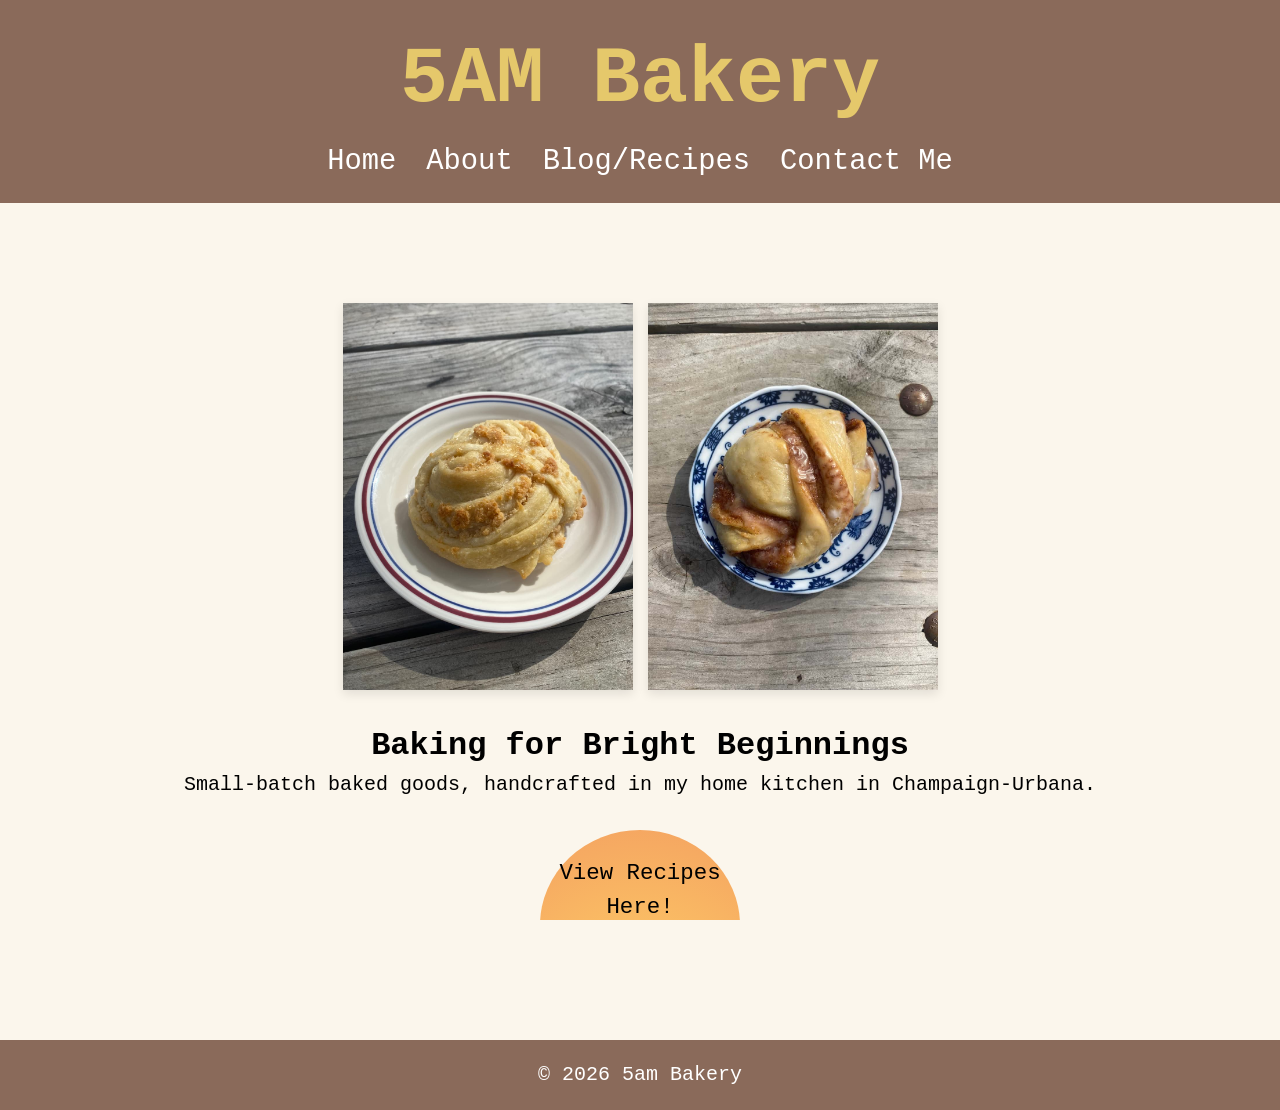
<file: index.html>
<!DOCTYPE html>
<html lang="en">
<head>
    <meta charset="UTF-8">
    <title>5am Bakery</title>
    <link rel="stylesheet" href="style.css">
    <meta name="viewport" content="width=device-width, initial-scale=1.0">
</head>
<body>

<header class="site-header">
  <div class="header-inner">
    
    <a href="index.html" class="logo">
      <h1>5AM Bakery</h1>
    </a>

    <nav class="nav">
      <a href="index.html">Home</a>
      <a href="about.html">About</a>
      <a href="blog.html">Blog/Recipes</a>
      <a href="contact-me.html">Contact Me</a>
    </nav>

  </div>
</header>

<section class="hero-front">

    <div class="image-row">
    <img src="images/cheese_milk.jpg" alt="Image 1">
    <img src="images/cinnamon_milk.jpg" alt="Image 2">
    </div>
    <!-- <h2>Small-batch baked goods, made from scratch and imagination.</h2> -->
    <!-- <h2>Goods baked at the crack of daydreams.</h2> -->
    <h2>Baking for Bright Beginnings</h2>
    <p>Small-batch baked goods, handcrafted in my home kitchen in Champaign-Urbana.</p>

    <div class="sun-wrapper">
    <div class="sun-container">
        <a href="blog.html" class="sun-text">
            View Recipes<br>Here!
        </a>
        <div class="sun"></div>
    </div>
    </div>

</section>

<footer>
    <p>© 2026 5am Bakery</p>
</footer>

<!-- image rotation -->
<script>
    var imageList = [
        { src: 'images/cheese_milk.jpg',    alt: 'Cheese milk' },
        { src: 'images/cinnamon_milk.jpg',  alt: 'Cinnamon milk' },
    ];
    var currentIndex = 0;
    var imgEls = document.querySelectorAll('.image-row img');

    setInterval(function() {
        imgEls.forEach(function(img) { img.style.opacity = '0'; });
        setTimeout(function() {
            currentIndex = (currentIndex + 1) % imageList.length;
            imgEls[0].src = imageList[currentIndex].src;
            imgEls[0].alt = imageList[currentIndex].alt;
            var next = (currentIndex + 1) % imageList.length;
            imgEls[1].src = imageList[next].src;
            imgEls[1].alt = imageList[next].alt;
            imgEls.forEach(function(img) { img.style.opacity = '1'; });
        }, 800);
    }, 3500);
</script>

<!-- sun button animation -->
<script>
    var sun = document.querySelector('.sun');
    var text = document.querySelector('.sun-text');

    text.addEventListener('click', function(event) {
        event.preventDefault();
        sun.classList.add('glow');
        setTimeout(function() {
        window.location.href = text.href;
        }, 300);
    });
</script>

</body>
</html>
</file>
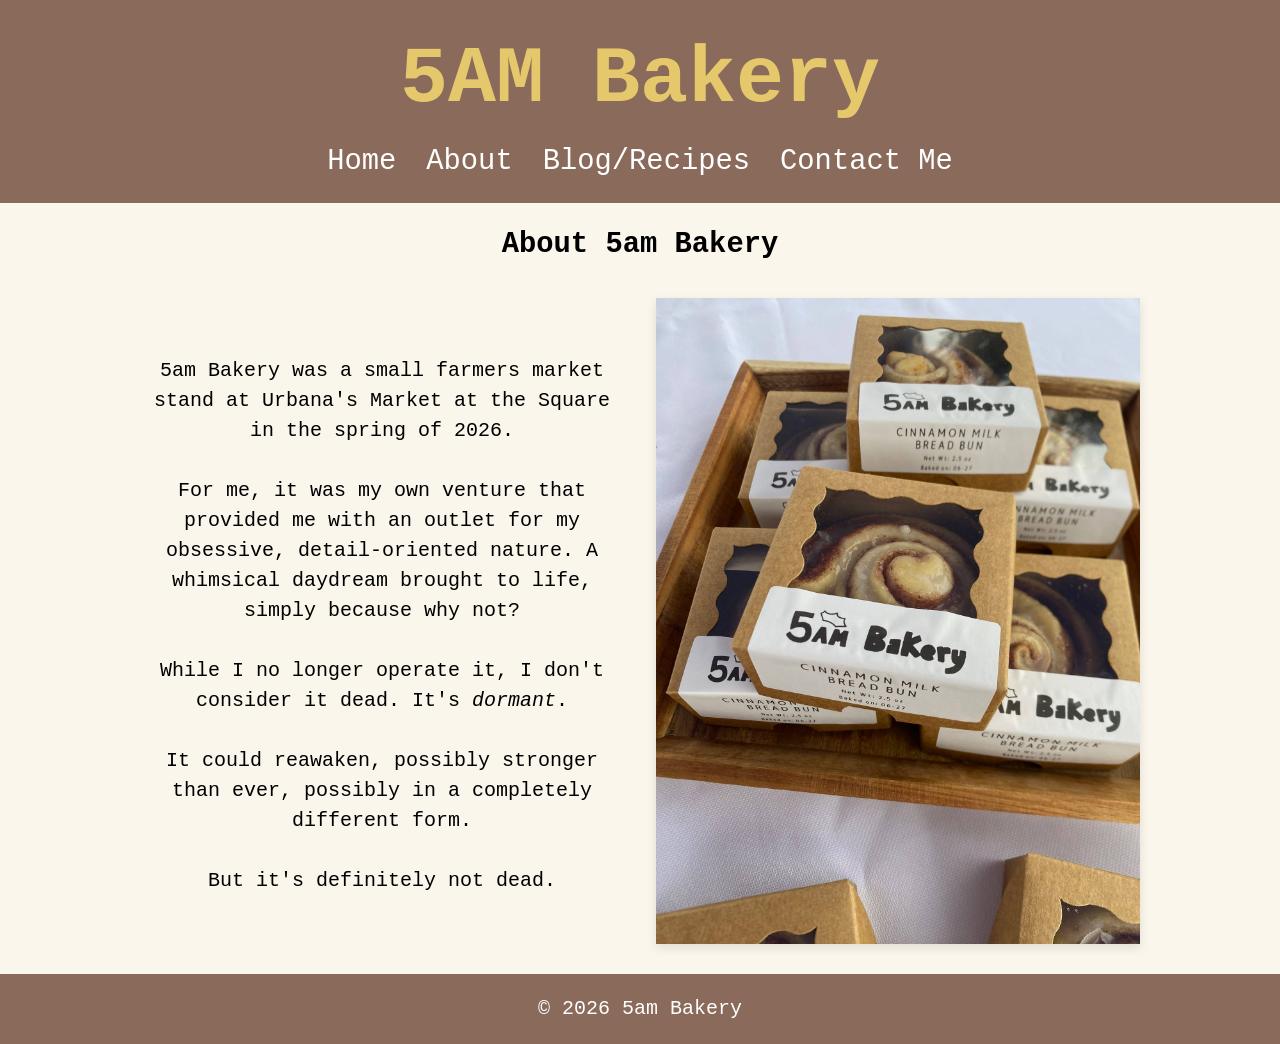
<file: about.html>
<!DOCTYPE html>
<html lang="en">
<head>
    <meta charset="UTF-8">
    <title>5am Bakery - About</title>
    <link rel="stylesheet" href="style.css">
    <meta name="viewport" content="width=device-width, initial-scale=1.0">
</head>
<body>

<header class="site-header">
  <div class="header-inner">

    <a href="index.html" class="logo">
      <h1>5AM Bakery</h1>
    </a>

    <nav class="nav">
      <a href="index.html">Home</a>
      <a href="about.html">About</a>
      <a href="blog.html">Blog/Recipes</a>
      <a href="contact-me.html">Contact Me</a>
    </nav>

  </div>
</header>

<section class="hero-2">

    <h2 class="centered">About 5am Bakery</h2>

    <div class="about-layout">

    <div class="about-box">
    <p class="centered">
    5am Bakery was a small farmers market stand at Urbana's Market at the Square in the spring of 2026. <br> <br>

    For me, it was my own venture that provided me with an outlet for my obsessive, detail-oriented nature.
    A whimsical daydream brought to life, simply because why not? <br> <br>

    While I no longer operate it, I don't consider it dead. It's <em>dormant</em>. <br> <br>

    It could reawaken, possibly stronger than ever, possibly in a completely different form. <br> <br>

    But it's definitely not dead.
    </p>
    </div>

    <div class="about-image">
    <img src="images_about/cin_at_market.jpeg" alt="5am Bakery at the farmers market">
    </div>

    </div>

</section>

<footer>
    <p>© 2026 5am Bakery</p>
</footer>

</body>
</html>
</file>
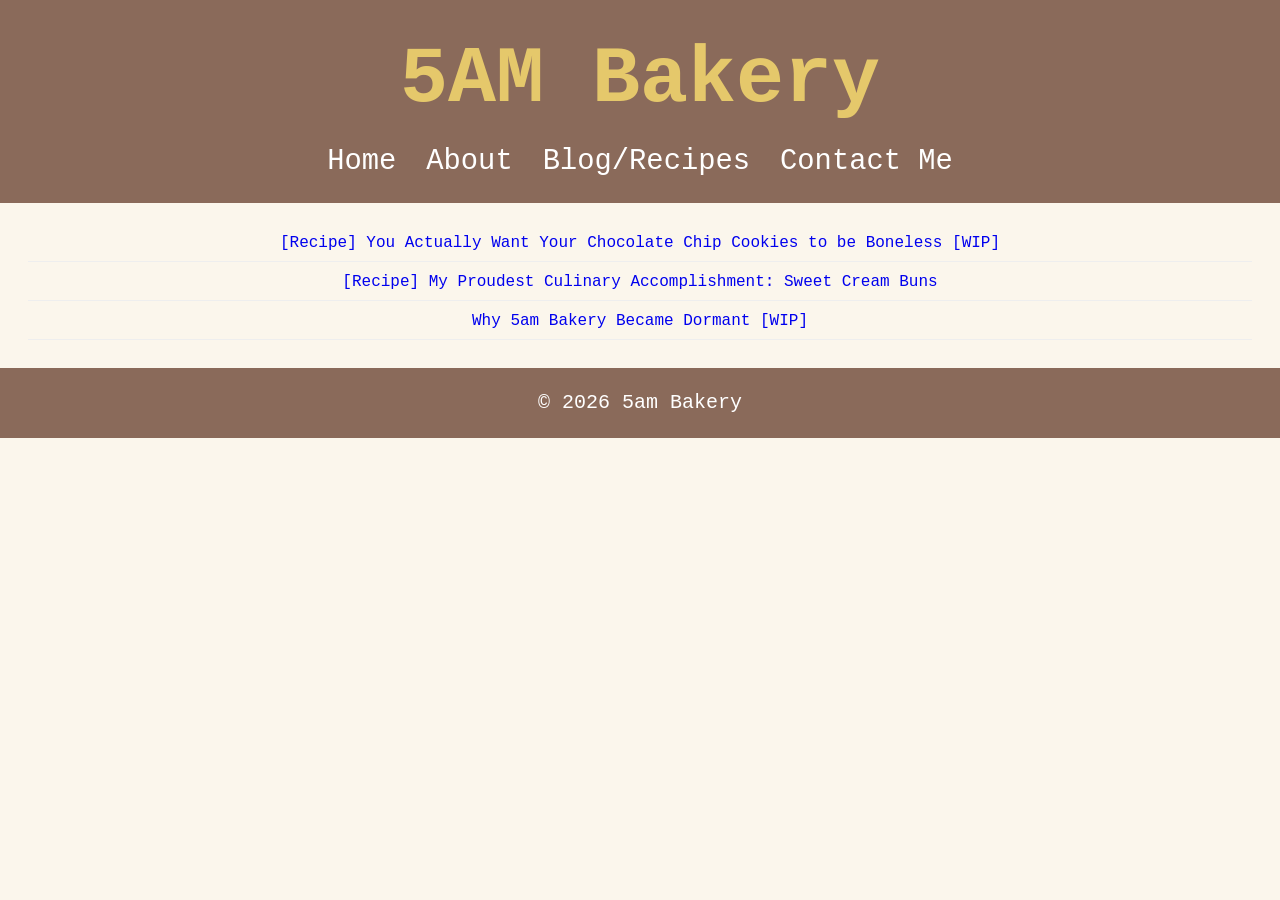
<file: blog.html>
<!DOCTYPE html>
<html lang="en">
<head>
    <meta charset="UTF-8">
    <title>5am Bakery - Recipes</title>
    <link rel="stylesheet" href="style.css">
    <meta name="viewport" content="width=device-width, initial-scale=1.0">
</head>
<body id="top">

<header class="site-header">
  <div class="header-inner">

    <a href="index.html" class="logo">
      <h1>5AM Bakery</h1>
    </a>

    <nav class="nav">
      <a href="index.html">Home</a>
      <a href="about.html">About</a>
      <a href="blog.html">Blog/Recipes</a>
      <a href="contact-me.html">Contact Me</a>
    </nav>

  </div>
</header>

<section class="hero-2">

<!-- <h2 class="centered">Recipes</h2> -->

<ul class="centered">
  <li><a href="boneless-chocolate-chip-cookies.html">[Recipe] You Actually Want Your Chocolate Chip Cookies to be Boneless [WIP]</a></li>
  <li><a href="proudest-culinary-accomplishment.html">[Recipe] My Proudest Culinary Accomplishment: Sweet Cream Buns</a></li>
  <li><a href="why-dormant.html">Why 5am Bakery Became Dormant [WIP]</a></li>
</ul>

</section>

<footer>
    <p>© 2026 5am Bakery</p>
</footer>

</body>
</html>
</file>
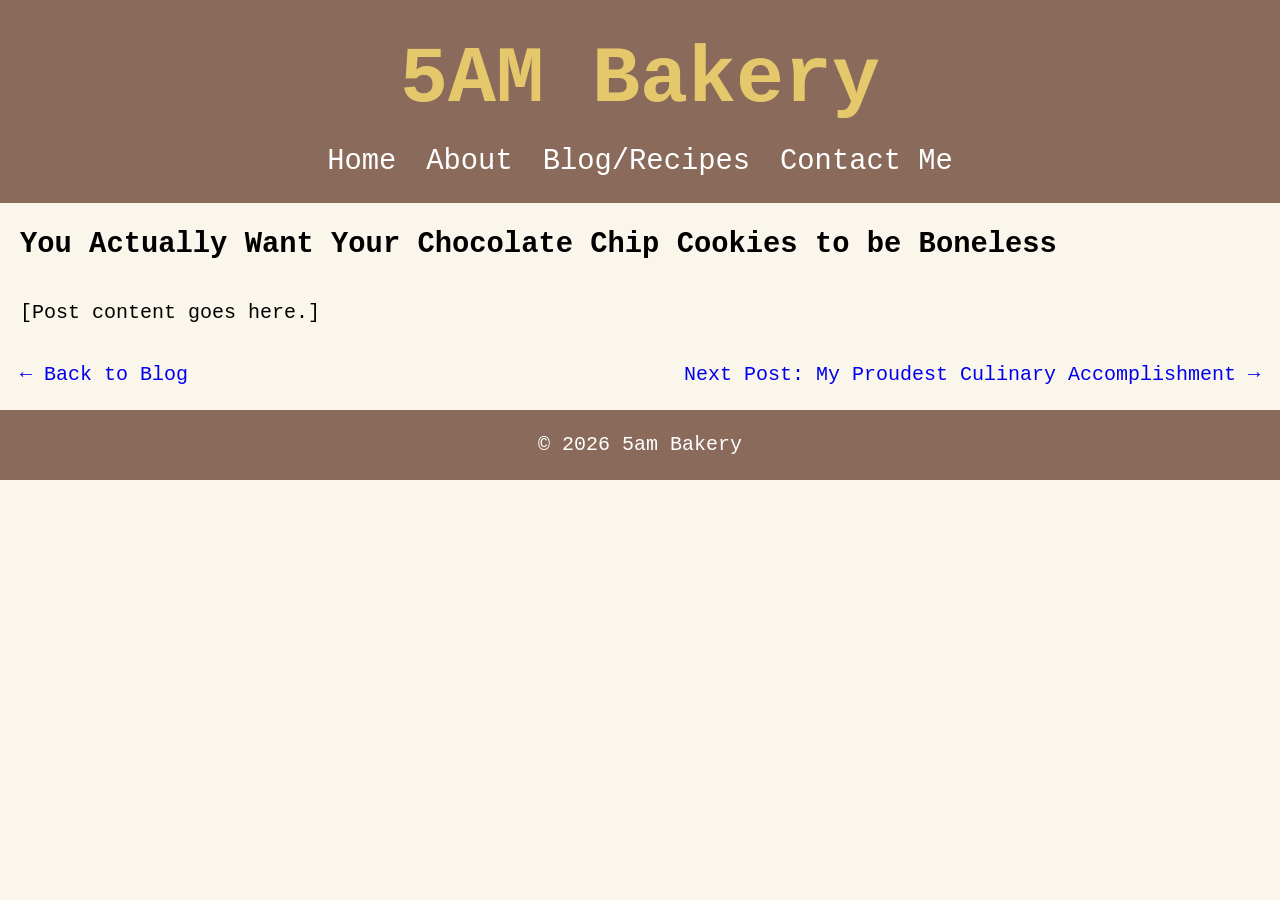
<file: boneless-chocolate-chip-cookies.html>
<!DOCTYPE html>
<html lang="en">
<head>
    <meta charset="UTF-8">
    <title>5am Bakery - Boneless Chocolate Chip Cookies</title>
    <link rel="stylesheet" href="style.css">
    <meta name="viewport" content="width=device-width, initial-scale=1.0">
</head>
<body id="top">

<header class="site-header">
  <div class="header-inner">

    <a href="index.html" class="logo">
      <h1>5AM Bakery</h1>
    </a>

    <nav class="nav">
      <a href="index.html">Home</a>
      <a href="about.html">About</a>
      <a href="blog.html">Blog/Recipes</a>
      <a href="contact-me.html">Contact Me</a>
    </nav>

  </div>
</header>

<section class="hero-2">

<h2>You Actually Want Your Chocolate Chip Cookies to be Boneless</h2>

<div class="post-box">
<p>
  [Post content goes here.]
</p>
</div>

<div class="post-nav">
  <a href="blog.html">&larr; Back to Blog</a>
  <a href="proudest-culinary-accomplishment.html">Next Post: My Proudest Culinary Accomplishment &rarr;</a>
</div>

</section>

<footer>
    <p>© 2026 5am Bakery</p>
</footer>

</body>
</html>
</file>
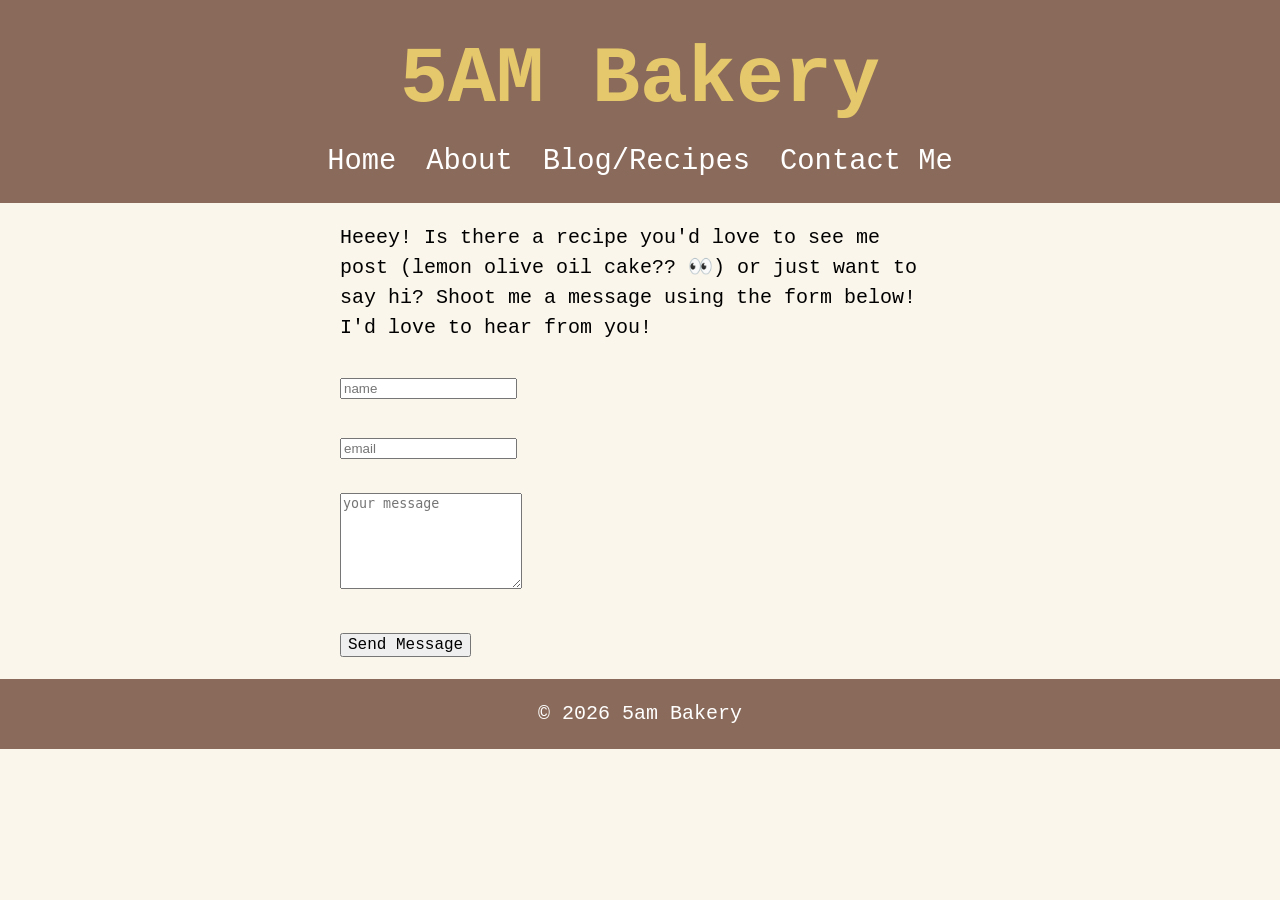
<file: contact-me.html>
<!DOCTYPE html>
<html lang="en">
<head>
    <meta charset="UTF-8">
    <title>5am Bakery - Contact Me</title>
    <link rel="stylesheet" href="style.css">
    <meta name="viewport" content="width=device-width, initial-scale=1.0">
</head>
<body>

<header class="site-header">
  <div class="header-inner">

    <a href="index.html" class="logo">
      <h1>5AM Bakery</h1>
    </a>

    <nav class="nav">
      <a href="index.html">Home</a>
      <a href="about.html">About</a>
      <a href="blog.html">Blog/Recipes</a>
      <a href="contact-me.html">Contact Me</a>
    </nav>

  </div>
</header>

<section class="hero-2">

<!-- <h2>Contact Me</h2> -->

<div class="contact-box">

<p>
  Heeey! Is there a recipe you'd love to see me post (lemon olive oil cake?? 👀) or just want to say hi?
  Shoot me a message using the form below! I'd love to hear from you!

  <!-- TODO: point to the GitHub-hosted blog once it's live -->
  <!-- <a href="#">blog (coming soon)</a>  -->
</p>

<br/>

<form action="https://formspree.io/f/mqpqqgjr" method="POST">

  <input type="text" name="name" placeholder="name" required><br><br>
  <input type="email" name="email" placeholder="email" required><br><br>
  <textarea name="message" placeholder="your message" rows="6" required></textarea><br><br>

  <button type="submit">Send Message</button>

</form>

</div>

</section>

<footer>
    <p>© 2026 5am Bakery</p>
</footer>

</body>
</html>
</file>
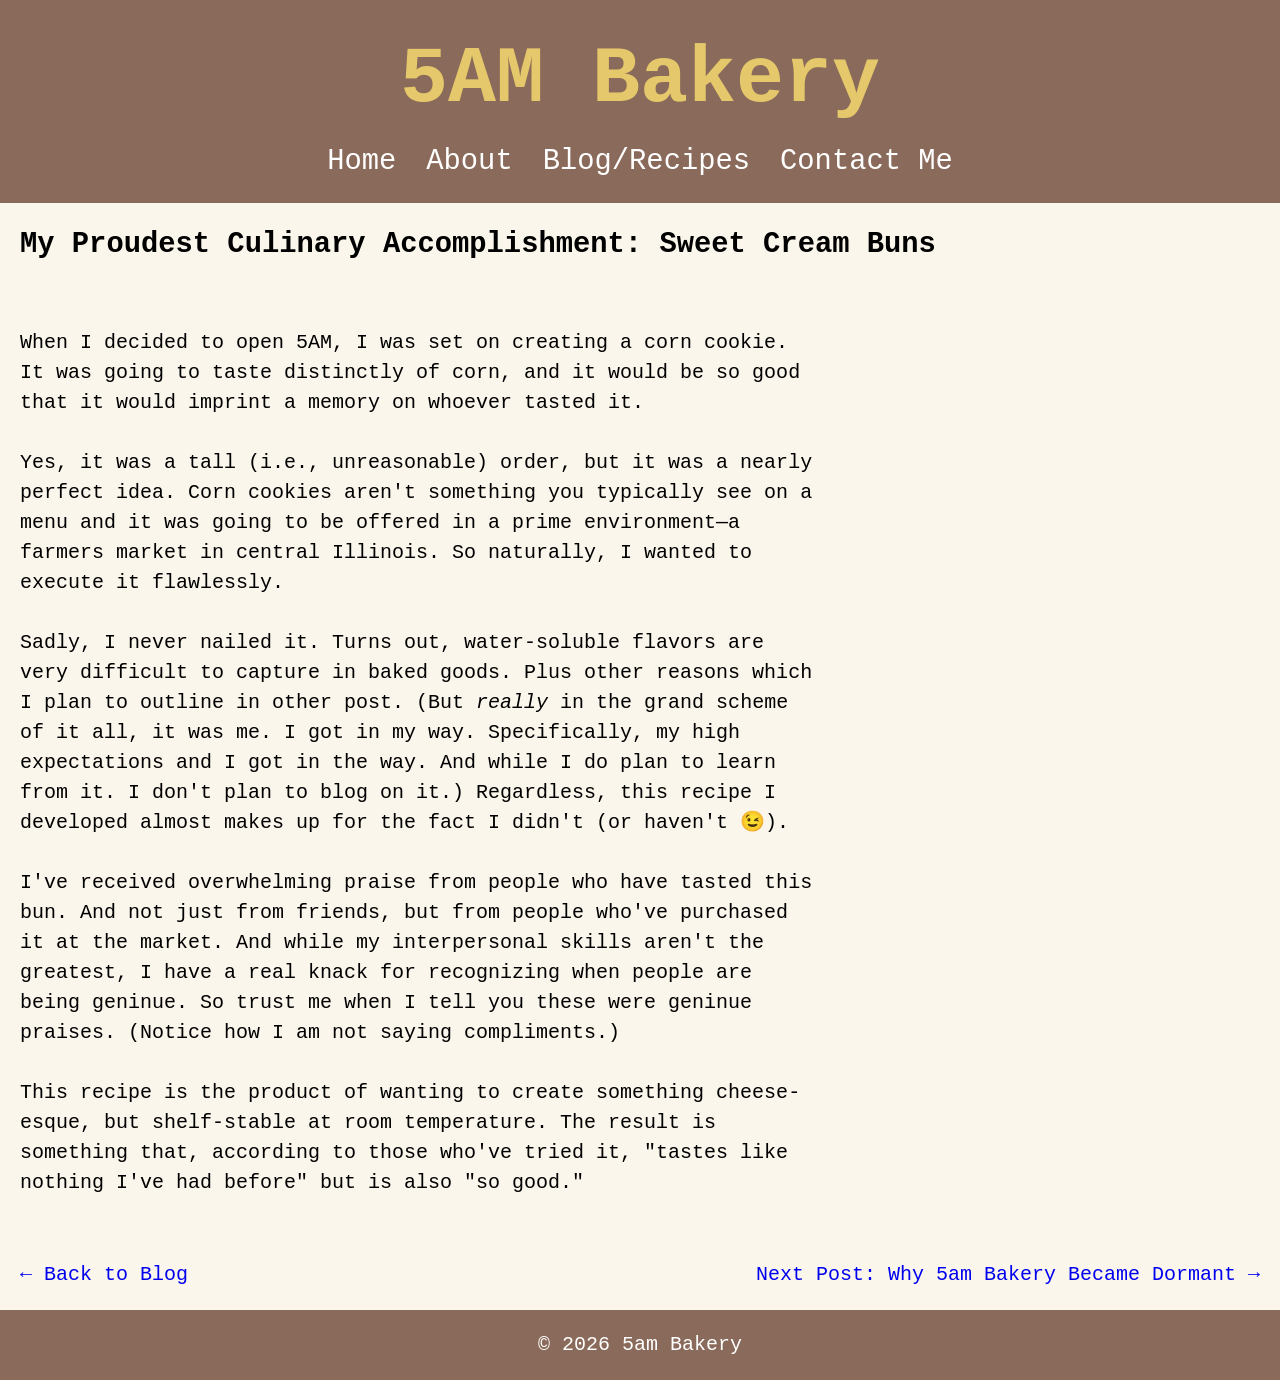
<file: proudest-culinary-accomplishment.html>
<!DOCTYPE html>
<html lang="en">
<head>
    <meta charset="UTF-8">
    <title>5am Bakery - My Proudest Culinary Accomplishment</title>
    <link rel="stylesheet" href="style.css">
    <meta name="viewport" content="width=device-width, initial-scale=1.0">
</head>
<body id="top">

<header class="site-header">
  <div class="header-inner">

    <a href="index.html" class="logo">
      <h1>5AM Bakery</h1>
    </a>

    <nav class="nav">
      <a href="index.html">Home</a>
      <a href="about.html">About</a>
      <a href="blog.html">Blog/Recipes</a>
      <a href="contact-me.html">Contact Me</a>
    </nav>

  </div>
</header>

<section class="hero-2">

<h2>My Proudest Culinary Accomplishment: Sweet Cream Buns</h2>

<div class="post-box">
<p>
  <br>
  When I decided to open 5AM, I was set on creating a corn cookie. It was going
  to taste distinctly of corn, and it would be so good that it would imprint
  a memory on whoever tasted it. <br><br>

  Yes, it was a tall (i.e., unreasonable) order, but it was a nearly perfect idea.
  Corn cookies aren't something you typically see on a menu and it was going to be offered
  in a prime environment&mdash;a farmers market in central Illinois. So naturally, I
  wanted to execute it flawlessly. <br><br>

  Sadly, I never nailed it. Turns out, water-soluble flavors are very difficult
  to capture in baked goods. Plus other reasons which I plan to outline in other
  post. (But <em>really</em> in the grand scheme of it all, it was me. I got in my way. Specifically, 
  my high expectations and I got in the way. And while I do plan to learn from it. I don't plan to blog on it.)
  Regardless, this recipe I developed almost makes up for the fact I didn't (or haven't 😉). <br><br>

  I've received overwhelming praise from people who have tasted this bun. And not just from 
  friends, but from people who've purchased it at the market. And while my interpersonal skills aren't 
  the greatest, I have a real knack for recognizing when people are being geninue. So trust 
  me when I tell you these were geninue praises. (Notice how I am not saying compliments.) <br><br>

  This recipe is the product of wanting to create something cheese-esque, but shelf-stable at room temperature. 
  The result is something that, according to those who've tried it, "tastes like nothing I've had before" but 
  is also "so good." <br><br>

</p>
</div>

<div class="post-nav">
  <a href="blog.html">&larr; Back to Blog</a>
  <a href="why-dormant.html">Next Post: Why 5am Bakery Became Dormant &rarr;</a>
</div>

</section>

<footer>
    <p>© 2026 5am Bakery</p>
</footer>

</body>
</html>
</file>
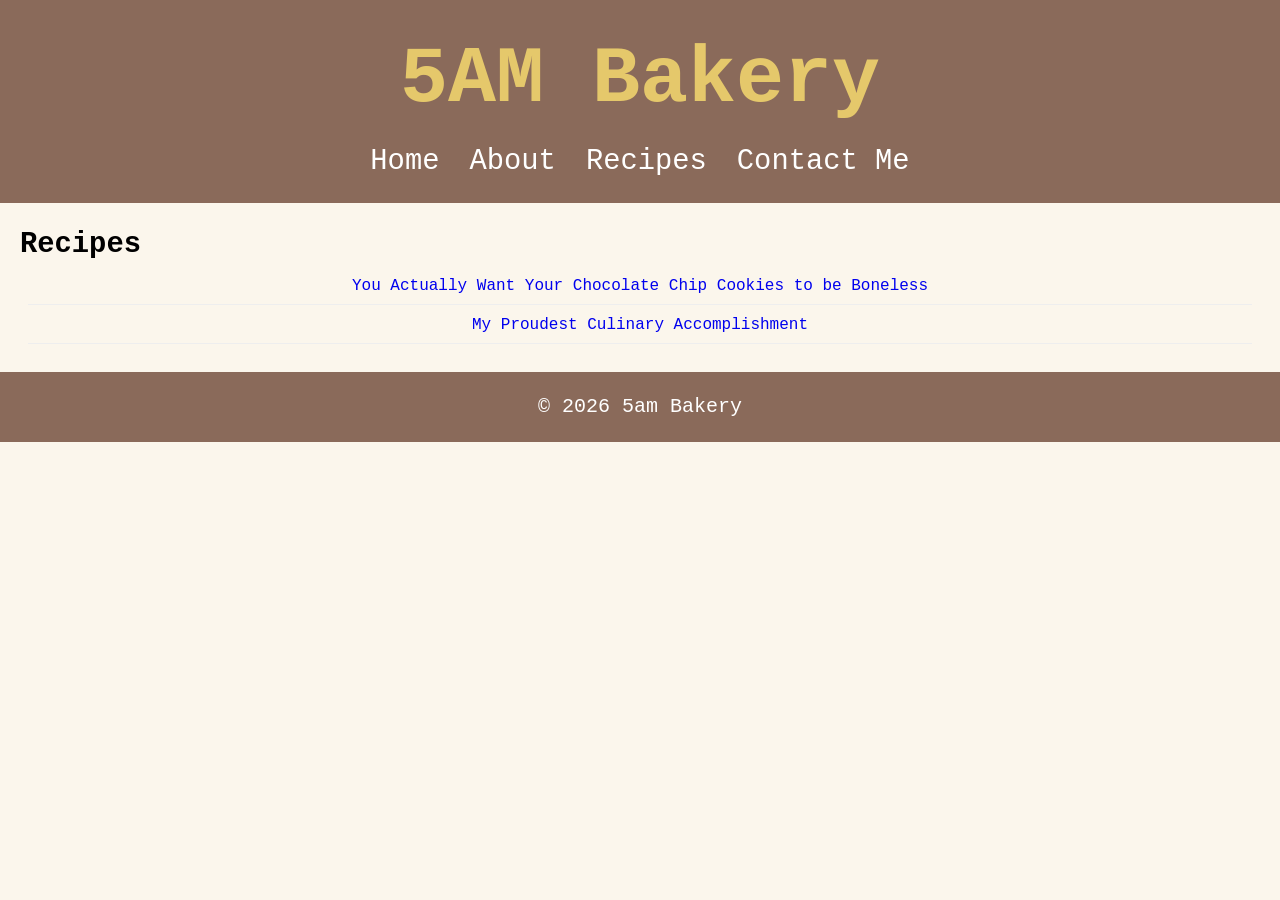
<file: recipes.html>
<!DOCTYPE html>
<html lang="en">
<head>
    <meta charset="UTF-8">
    <title>5am Bakery - Recipes</title>
    <link rel="stylesheet" href="style.css">
    <meta name="viewport" content="width=device-width, initial-scale=1.0">
</head>
<body id="top">

<header class="site-header">
  <div class="header-inner">

    <a href="index.html" class="logo">
      <h1>5AM Bakery</h1>
    </a>

    <nav class="nav">
      <a href="index.html">Home</a>
      <a href="about.html">About</a>
      <a href="recipes.html">Recipes</a>
      <a href="contact-me.html">Contact Me</a>
    </nav>

  </div>
</header>

<section class="hero-2">

<h2>Recipes</h2>

<ul class="centered">
  <li><a href="boneless-chocolate-chip-cookies.html">You Actually Want Your Chocolate Chip Cookies to be Boneless</a></li>
  <li><a href="proudest-culinary-accomplishment.html">My Proudest Culinary Accomplishment</a></li>
</ul>

</section>

<footer>
    <p>© 2026 5am Bakery</p>
</footer>

</body>
</html>
</file>
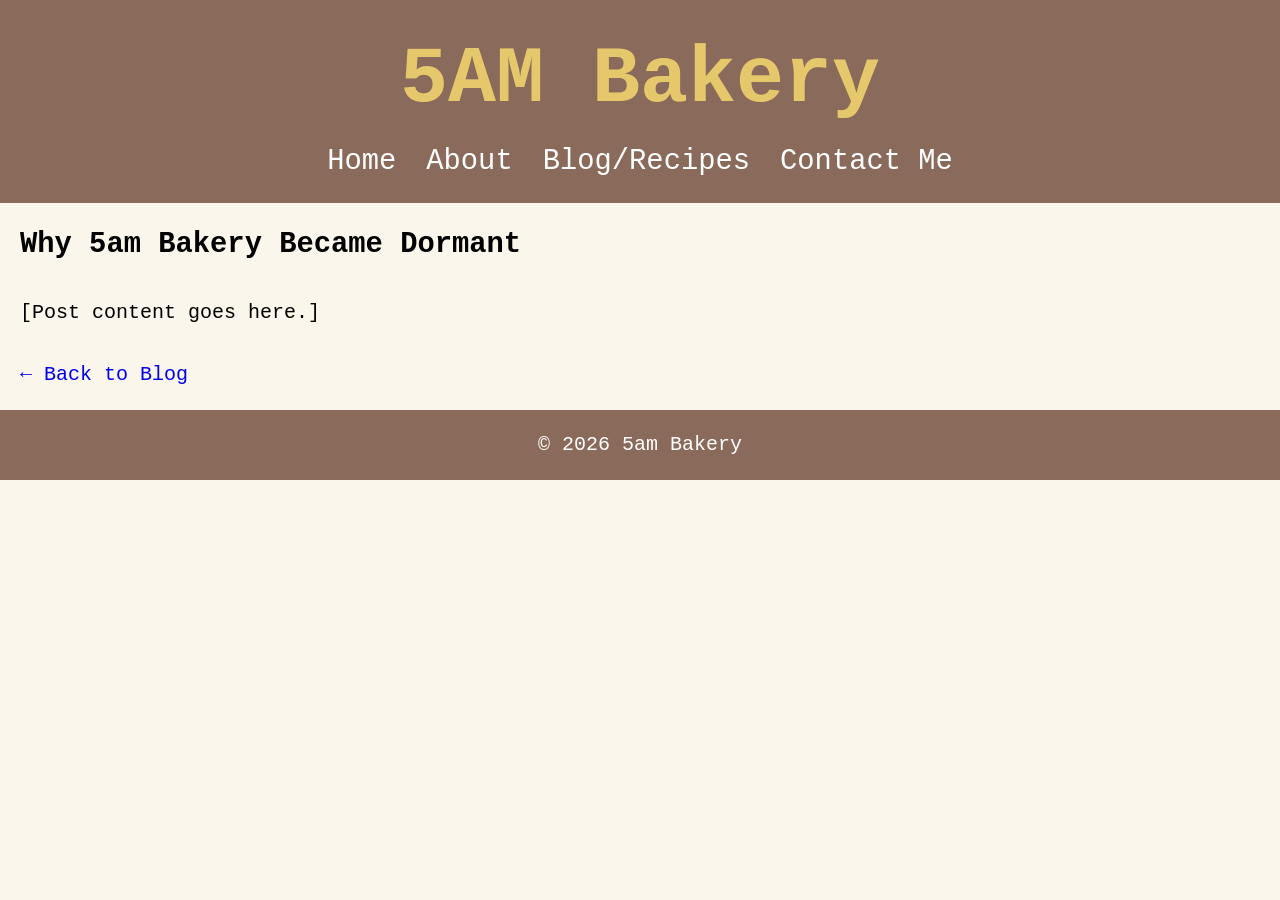
<file: why-dormant.html>
<!DOCTYPE html>
<html lang="en">
<head>
    <meta charset="UTF-8">
    <title>5am Bakery - Why 5am Bakery Became Dormant</title>
    <link rel="stylesheet" href="style.css">
    <meta name="viewport" content="width=device-width, initial-scale=1.0">
</head>
<body id="top">

<header class="site-header">
  <div class="header-inner">

    <a href="index.html" class="logo">
      <h1>5AM Bakery</h1>
    </a>

    <nav class="nav">
      <a href="index.html">Home</a>
      <a href="about.html">About</a>
      <a href="blog.html">Blog/Recipes</a>
      <a href="contact-me.html">Contact Me</a>
    </nav>

  </div>
</header>

<section class="hero-2">

<h2>Why 5am Bakery Became Dormant</h2>

<div class="post-box">
<p>
  [Post content goes here.]
</p>
</div>

<div class="post-nav">
  <a href="blog.html">&larr; Back to Blog</a>
</div>

</section>

<footer>
    <p>© 2026 5am Bakery</p>
</footer>

</body>
</html>
</file>
<file: style.css>
/* 
Deep Cherry: #7A2E2E
Muted Butter: #E5C86B
Ivory: #FBF6EC
Light Mocha: #8A6A5A 
*/

/* Reset some default browser styles */
* {
    margin: 0px; /* space outside */
    padding: 0px, 0px; /* space inside;  top/bottom, left/right */
    box-sizing: border-box; /* makes sizing predictable */
}

body {
    margin: 0;
    font-family: 'Courier New';
    font-size: 20px;
    line-height: 1.5;
    background-color:#FBF6EC;
    color:#000000;
    font-weight: 500;
}
/* top header in each page */
.site-header {
    background-color: #8A6A5A;
    padding: 20px 0;
}

.header-inner {
    max-width: 1000px;
    margin: 0 auto;
    display: flex;
    flex-direction: column;  /* stacks child elements inside flex container */
    align-items: center;    
    gap: 0px;
}

.logo {
    font-size: 2.5rem;
    color: #E5C86B;
    margin: 0;
    text-decoration: none;
}

a {
    text-decoration: none;
}

a:hover {
    text-decoration: underline;
}

.nav {
    display: flex;
    flex-wrap: wrap;
    justify-content: center;
    gap: 30px;
}

.nav a {
    color: #fff;
    font-weight: 400; 
    font-size: 1.8rem;
}

.hero-front{ /* front page, index.html */
    text-align: center;
    padding: 100px 20px;
}

.hero-front h2{ /* front page, index.html */
    font-weight: bold;
    font-size: 2rem;
}

.hero-2 { /* other pages not front page */
    padding: 20px 20px;
}

.hero-2 h2 { 
    font-size: 1.8rem;
}

.hero-2 h3 { 
    font-size: 1.4rem;
}

footer {
    background-color: #8A6A5A;
    color: #fff;
    text-align: center;
    padding: 20px;
}

.centered {
  text-align: center;
}

.contact-box {
  max-width: 600px;
  margin: 0 auto;
}

.about-layout {
  display: flex;
  flex-wrap: wrap;
  align-items: center;
  gap: 2rem;
  max-width: 1000px;
  margin: 2rem auto 0;
}

.about-box {
  flex: 1 1 320px;
}

.post-box {
  max-width: 800px;
  margin: 2rem 0 0;
}

.about-image {
  flex: 1 1 320px;
}

.about-image img {
  width: 100%;
  height: auto;
  box-shadow: 0 4px 10px rgba(0,0,0,0.1);
}

.post-nav {
  display: flex;
  justify-content: space-between;
  flex-wrap: wrap;
  gap: 1rem;
  margin-top: 2rem;
}

button {
  font-family: 'Courier New';
  font-size: medium;
}

section ul {
  list-style: none;
  padding: 0;
}

section li {
  font-size: 1rem;
  margin: 8px 8px;
  padding-bottom: 6px;
  border-bottom: 1px solid #eee;
}

.image-row {
  display: flex;
  justify-content: center; /* centers horizontally */
  gap: 15px;
  margin-bottom: 2rem;
}

.image-row img {
  width: 290px;   /* adjust size here */
  max-width: 100%;
  height: auto;
  box-shadow: 0 4px 10px rgba(0,0,0,0.1);
  transition: opacity 0.8s ease;
}

@media (max-width: 640px) {
  .image-row img:nth-child(2) {
    display: none;
  }
}

.sun-wrapper {
  text-align: center;
  margin: 0 auto;
}

/* container cuts off bottom half of sun to make 
it a ~rising~ sun */
.sun-container {
  position: relative;
  width: 240px;
  height: 120px; /* half-sun height */
  margin: 0 auto 1em auto;
  overflow: hidden; 
}

.sun {
  position: absolute;
  bottom: -100px;
  left: 50%;
  transform: translateX(-50%);
  width: 200px;
  height: 190px;
  background: radial-gradient(circle at bottom, #FFD166, #F4A261);
  border-radius: 50%;
  box-shadow: 0 0 0px #FFD166;
  transition: box-shadow 0.3s ease, transform 0.3s ease;
}

/* Glow effect when active */
.sun.glow {
  box-shadow: 0 0 20px 10px #FFD166;
  transform: translateX(-50%) scale(1.05);
}

/* text overlay */
.sun-text {
  position: absolute; /* overlay sun */
  top: 76%;           /* adjust to sit nicely over sun */
  left: 50%;
  transform: translate(-50%, -50%);
  z-index: 2;         /* above sun */
  font-size: 1.4rem;
  color: #000000;
  text-decoration: none;
  cursor: pointer;
  white-space: nowrap;
}
</file>
